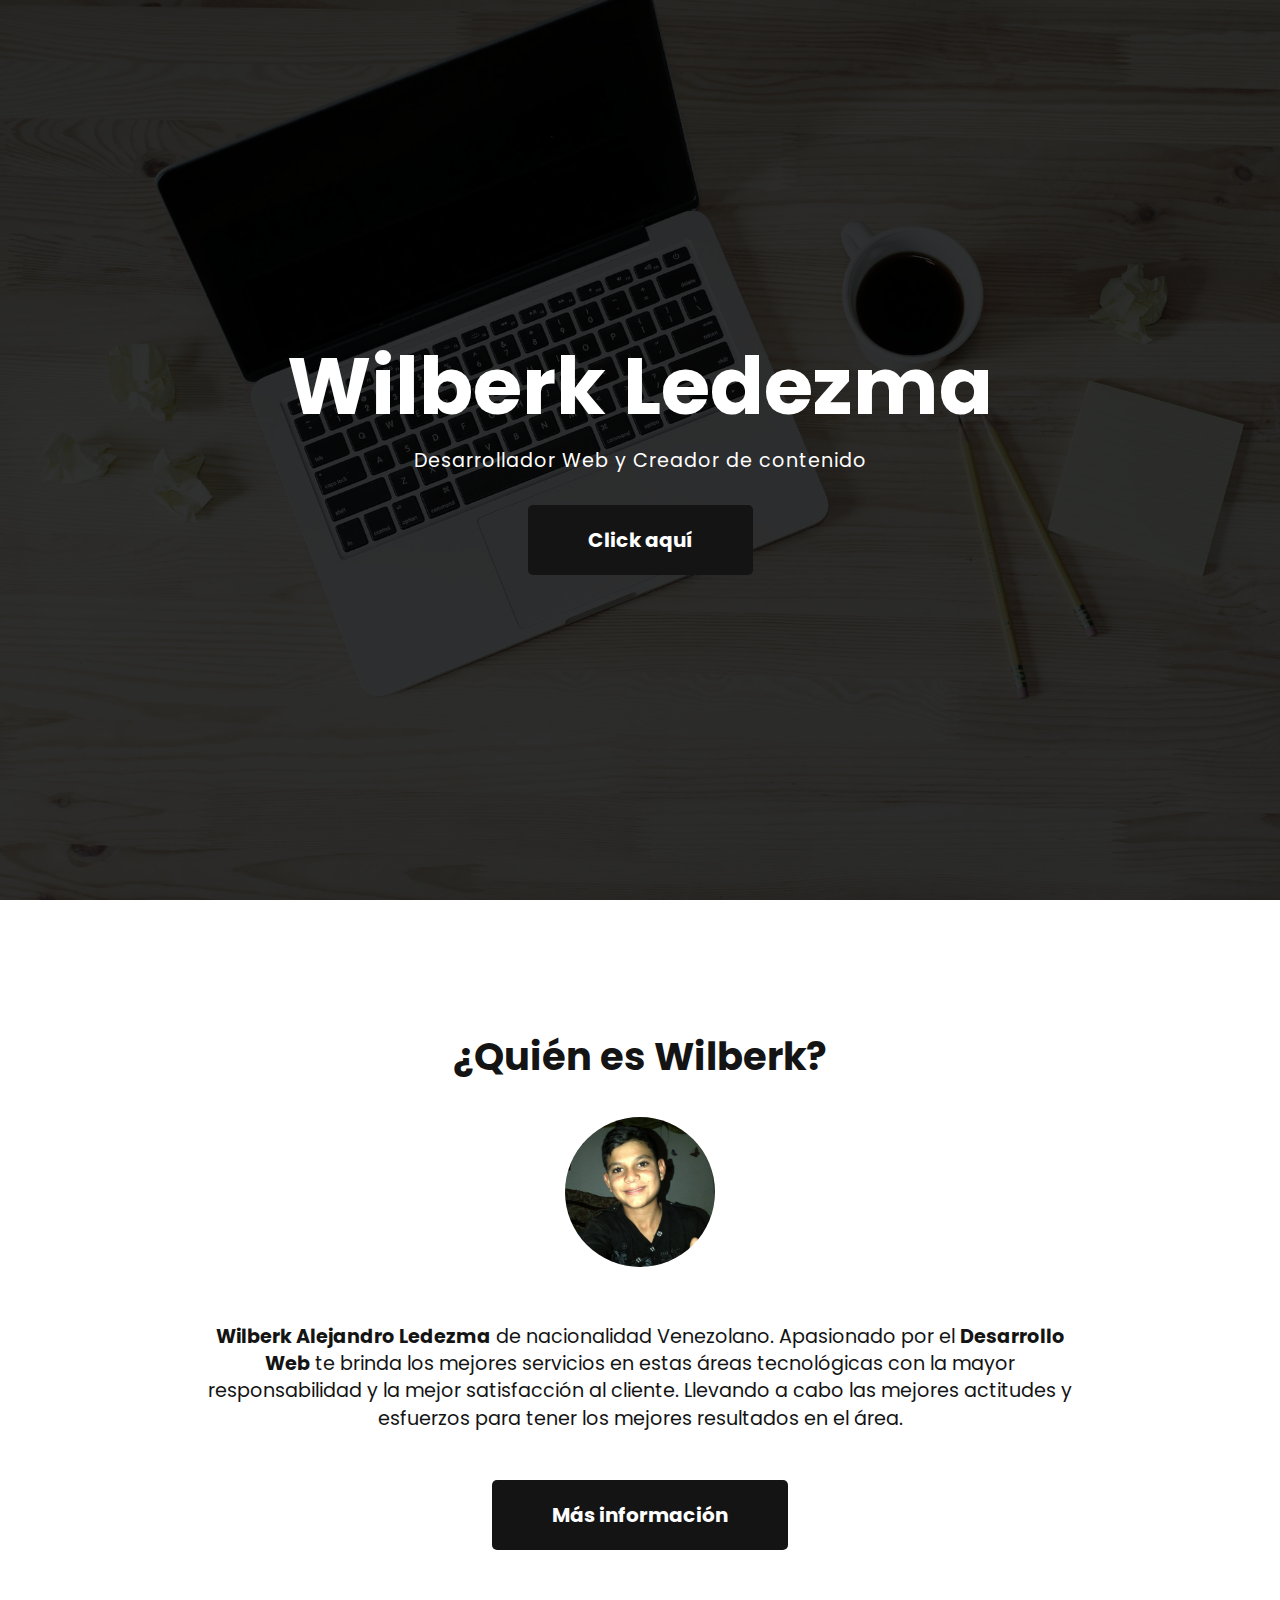
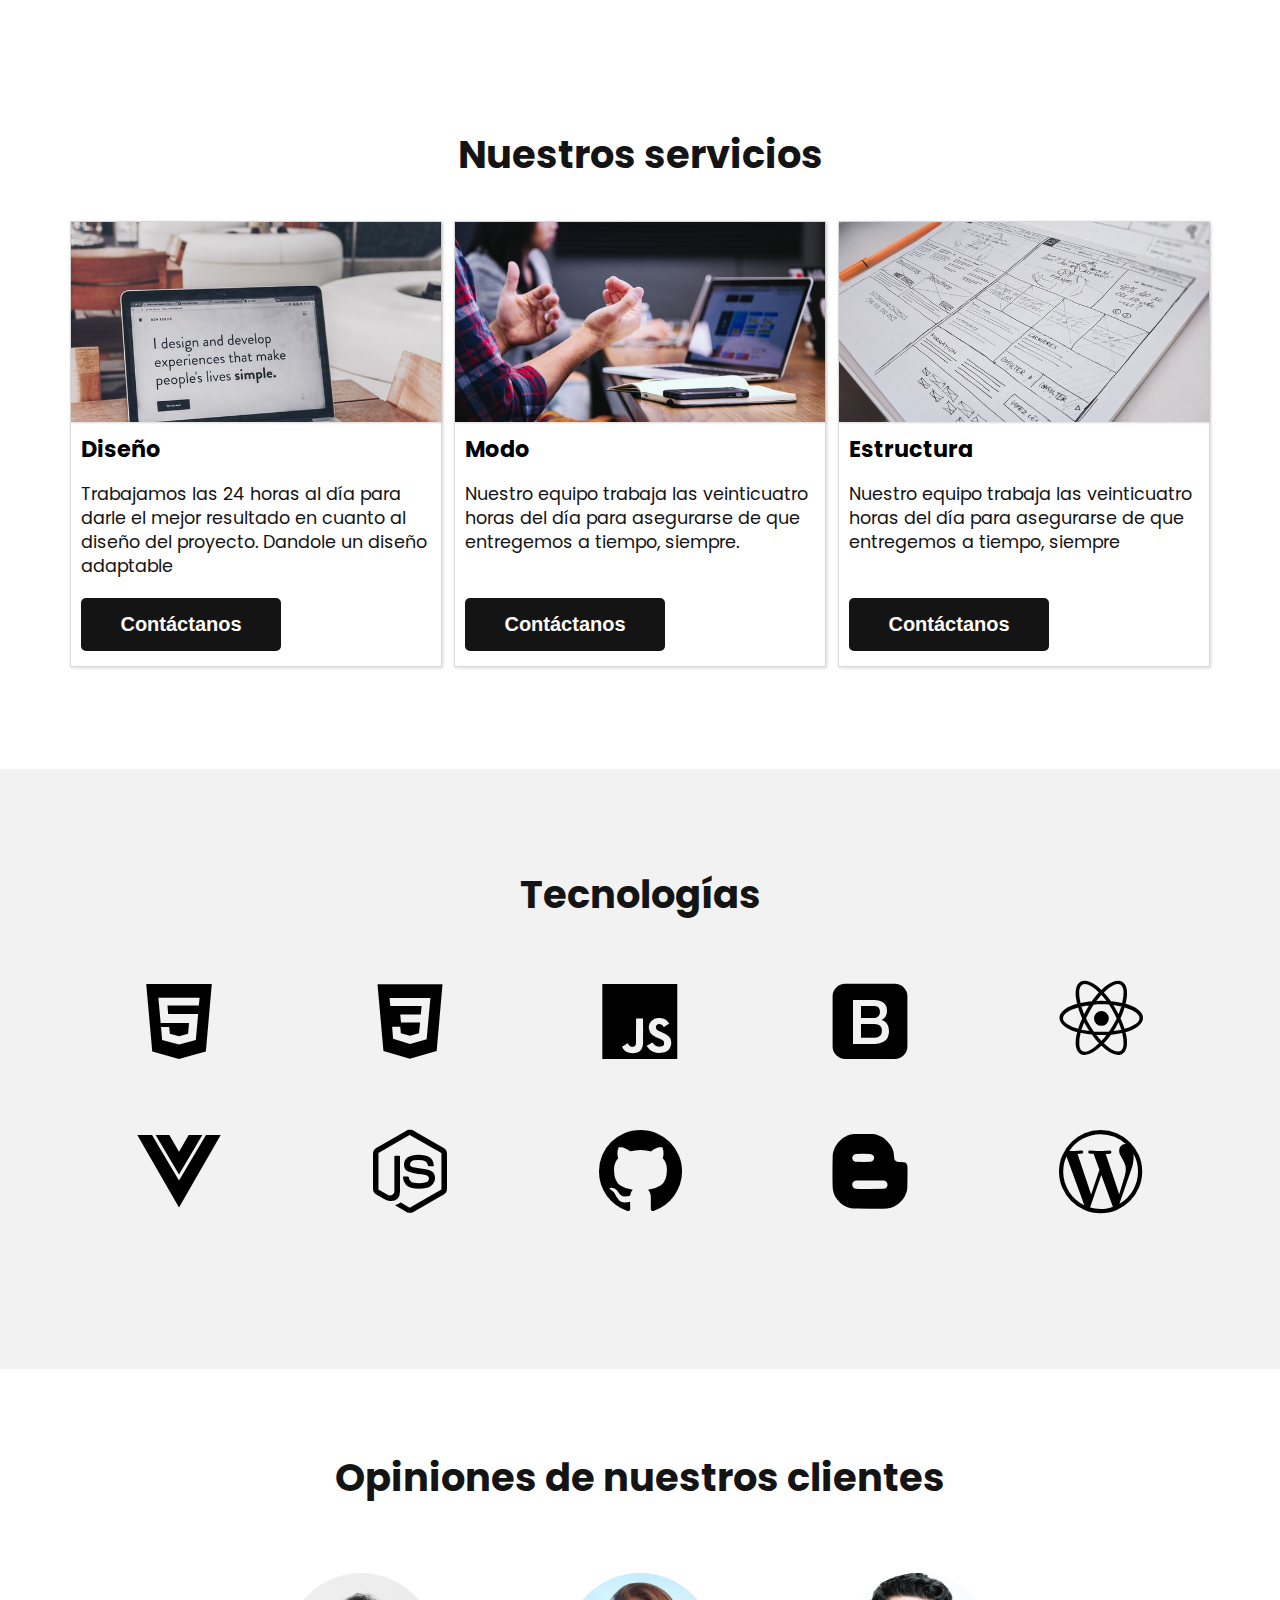
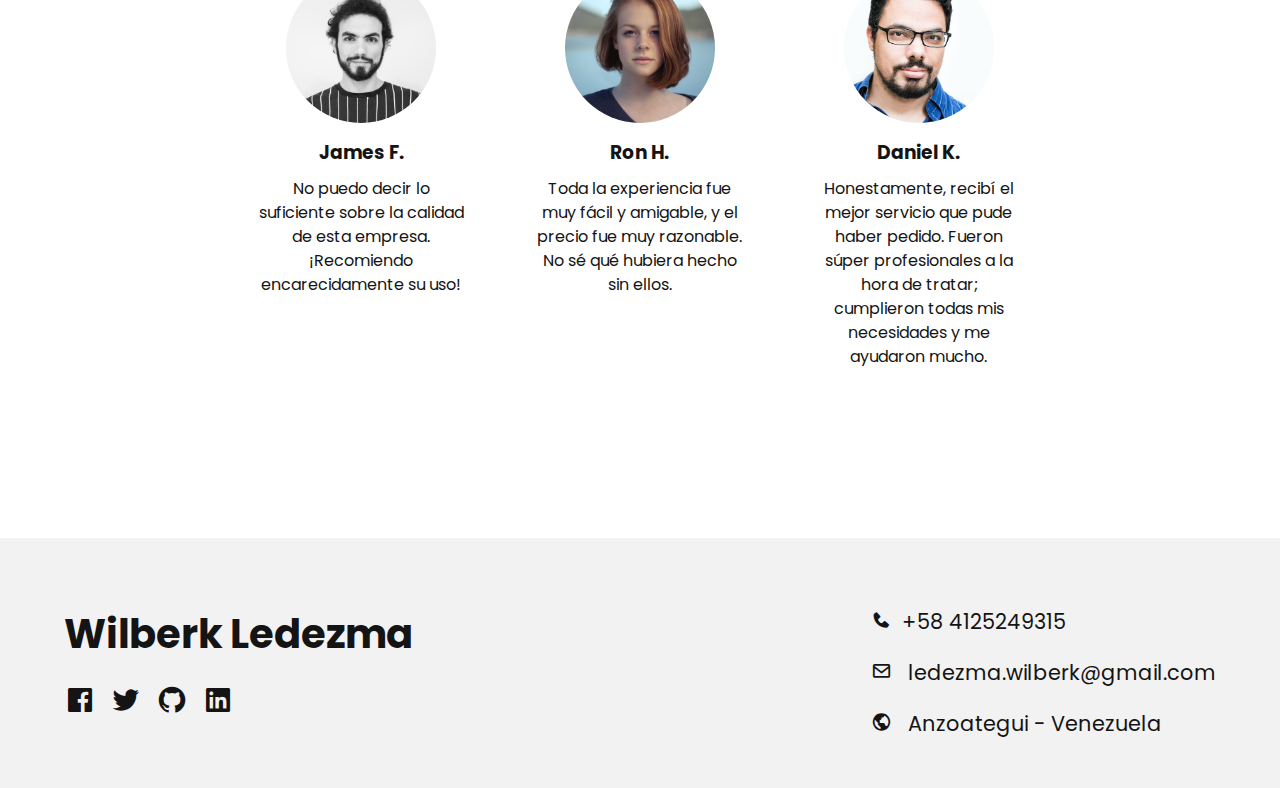
<file: index.html>
<!DOCTYPE html>
<html lang="es">
<head>
	<meta charset="UTF-8">
    <meta http-equiv="X-UA-Compatible" content="IE=edge">
    <meta name="viewport" content="width=device-width, initial-scale=1.0">
    <link rel="stylesheet" type="text/css" href="CSS/styles.css">
    <link rel="stylesheet" href="CSS/responsive.css">
    <link rel="shortcut icon" href="IMG/Diseño sin título.png">
    <link href='https://unpkg.com/boxicons@2.0.8/css/boxicons.min.css' rel='stylesheet'>
	<link rel="stylesheet" href="https://cdnjs.cloudflare.com/ajax/libs/animate.css/4.1.1/animate.min.css"/>
	<title>Wilberk Ledezma || FrontEnd Developer</title>
</head>
<body>
<!-- header -->
	<header class="header">
<!-- navigation -->
			<nav class="nav" id="nav">
				<div class="header__name">
					<h2>Wilberk Ledezma</h2>
				</div>
				<div class="header__logo">
					<a href="#" class="enlaces">Inicio</a>
					<a href="#services" class="enlaces">Mis proyectos</a>
					<a href="#" class="enlaces">Blog</a>
					<a href="#who" class="enlaces">Sobre mí</a>
					<i class='bx bx-menu logo' id="logo"></i>
				</div>
			</nav>
<!-- sidebar -->
			<div class="sidebar" id="sidebar">		
				<a href="#who" class="sidebar__item">Quienes Somos</a></li>
				<a href="#services" class="sidebar__item">Nuestros servicios</a></li>
				<a href="#gallery" class="sidebar__item">Tecnologías</a></li>
				<a href="#clients" class="sidebar__item">Opiniones</a></li>
				<a href="#contact" class="sidebar__item">Contactame</a></li>
			</div>				
			<div class="container">
				<div class="header__hero">
					<div class="header__content">
						<h1 class="header__title">Wilberk Ledezma</h1>
						<p class="header__paragrahp">Desarrollador Web y Creador de contenido</p>
						<a href="#who" class="header__button">Click aquí</a>
					</div>
				</div>
			</div>
	</header>
<main>
<!-- who -->
	<div class="container">
		<section class="who" id="who">
			<h2 class="subtitle">¿Quién es Wilberk?</h2>
			<div class="who__photo"></div>
				<p class="who__paragrahp"><span>Wilberk Alejandro Ledezma</span> de nacionalidad Venezolano. Apasionado por el <span>Desarrollo Web</span> te brinda los mejores servicios en estas áreas tecnológicas con la mayor responsabilidad y la mejor satisfacción al cliente. Llevando a cabo las mejores actitudes y esfuerzos para tener los mejores resultados en el área.</p>
				<a href="who.html"  class="who__button">Más información</a>
		</section>
	</div>
<!-- services -->
		<section class="services" id="services">
			<div class="container">
				<h2 class="subtitle">Nuestros servicios</h2>
				<div class="services__article">
					<article class="services__items">
						<div class="services__img services__img-01"></div>
						<div class="services__content">
							<h3 class="services__subtitle">Diseño</h3>
							<p class="services__paragraph">Trabajamos las 24 horas al día para darle el mejor resultado en cuanto al diseño del proyecto. Dandole un diseño adaptable</p>
							<input type="button" value="Contáctanos" class="services__button-btn">
						</div>
					</article>
					<article class="services__items">
						<div class="services__img services__img-02"></div>
						<div class="services__content">
							<h3 class="services__subtitle">Modo</h3>
							<p class="services__paragraph">Nuestro equipo trabaja las veinticuatro horas del día para asegurarse de que entregemos a tiempo, siempre.</p>
							<input type="button" value="Contáctanos" class="services__button-btn">
						</div>
					</article>
					<article class="services__items">
						<div class="services__img services__img-03"></div>
						<div class="services__content">
							<h3 class="services__subtitle">Estructura</h3>
							<p class="services__paragraph">Nuestro equipo trabaja las veinticuatro horas del día para asegurarse de que entregemos a tiempo, siempre</p>
							<input type="button" value="Contáctanos" class="services__button-btn">
						</div>
					</article>
				</div>
			</div>
		</section>
<!-- Gallery -->
		<section class="gallery" id="gallery">
			<div class="container">
				<h2 class="subtitle subtitle-gallery">Tecnologías</h2>
				<div class="gallery__items">
					<i class='bx bxl-html5 gallery__item'></i>
					<i class='bx bxl-css3 gallery__item'></i>
					<i class='bx bxl-javascript gallery__item'></i>
					<i class='bx bxl-bootstrap  gallery__item'></i>
					<i class='bx bxl-react  gallery__item	'></i>
					<i class='bx bxl-vuejs  gallery__item	'></i>
					<i class='bx bxl-nodejs  gallery__item	'></i>
					<i class='bx bxl-github  gallery__item	'></i>
					<i class='bx bxl-blogger  gallery__item	'></i>
					<i class='bx bxl-wordpress  gallery__item'></i>
				</div>
			</div>
		</section>
<!-- clients -->
		<section class="clients" id="clients">
			<div class="container">
				<h2 class="subtitle subtitle__client">Opiniones de nuestros clientes</h2>
				<div class="clients__content">
					<div class="clients__items">
						<div class="clients__photo client__photo-01"></div>
						<h3 class="client__name">James F.</h3>
						<p class="client__copy">No puedo decir lo suficiente sobre la calidad de esta empresa. ¡Recomiendo encarecidamente su uso!</p>
					</div>
					<div class="clients__items">
						<div class="clients__photo client__photo-02"></div>
						<h3 class="client__name">Ron H.</h3>
						<p class="client__copy">Toda la experiencia fue muy fácil y amigable, y el precio fue muy razonable. No sé qué hubiera hecho sin ellos.</p>
					</div>
					<div class="clients__items">
						<div class="clients__photo client__photo-03"></div>
						<h3 class="client__name">Daniel K.</h3>
						<p class="client__copy">Honestamente, recibí el mejor servicio que pude haber 	pedido. Fueron súper profesionales a la hora de tratar; cumplieron todas mis necesidades y me ayudaron mucho.</p>
					</div>
				</div>
			</div>
		</section>
</main>
<!-- footer -->
	<footer class="footer" id="contact">
		<div class="footer__container">
			<div class="footer__brand">
				<h2 class="footer__title">Wilberk Ledezma</h2>
				<a href="#"><i class='bx bxl-facebook-square footer__brand-icons'></i></a>
				<a href="#"><i class='bx bxl-twitter footer__brand-icons'></i></a>	
				<a href="#"><i class='bx bxl-github footer__brand-icons'></i></a>
				<a href="#"><i class='bx bxl-linkedin-square footer__brand-icons'></i></a>
			</div>
			<div class="footer__social">
				<p class="footer__social-copy"><i class='bx bxs-phone'></i>+58 4125249315</p>
				<p class="footer__social-copy"><i class='bx bx-envelope'></i> ledezma.wilberk@gmail.com</p>
				<p class="footer__social-copy"><i class='bx bx-world'></i> Anzoategui - Venezuela</p>
			</div>
		</div>
	</footer>
	<script src="JS/app.js"></script>
</body>
</html>
</file>
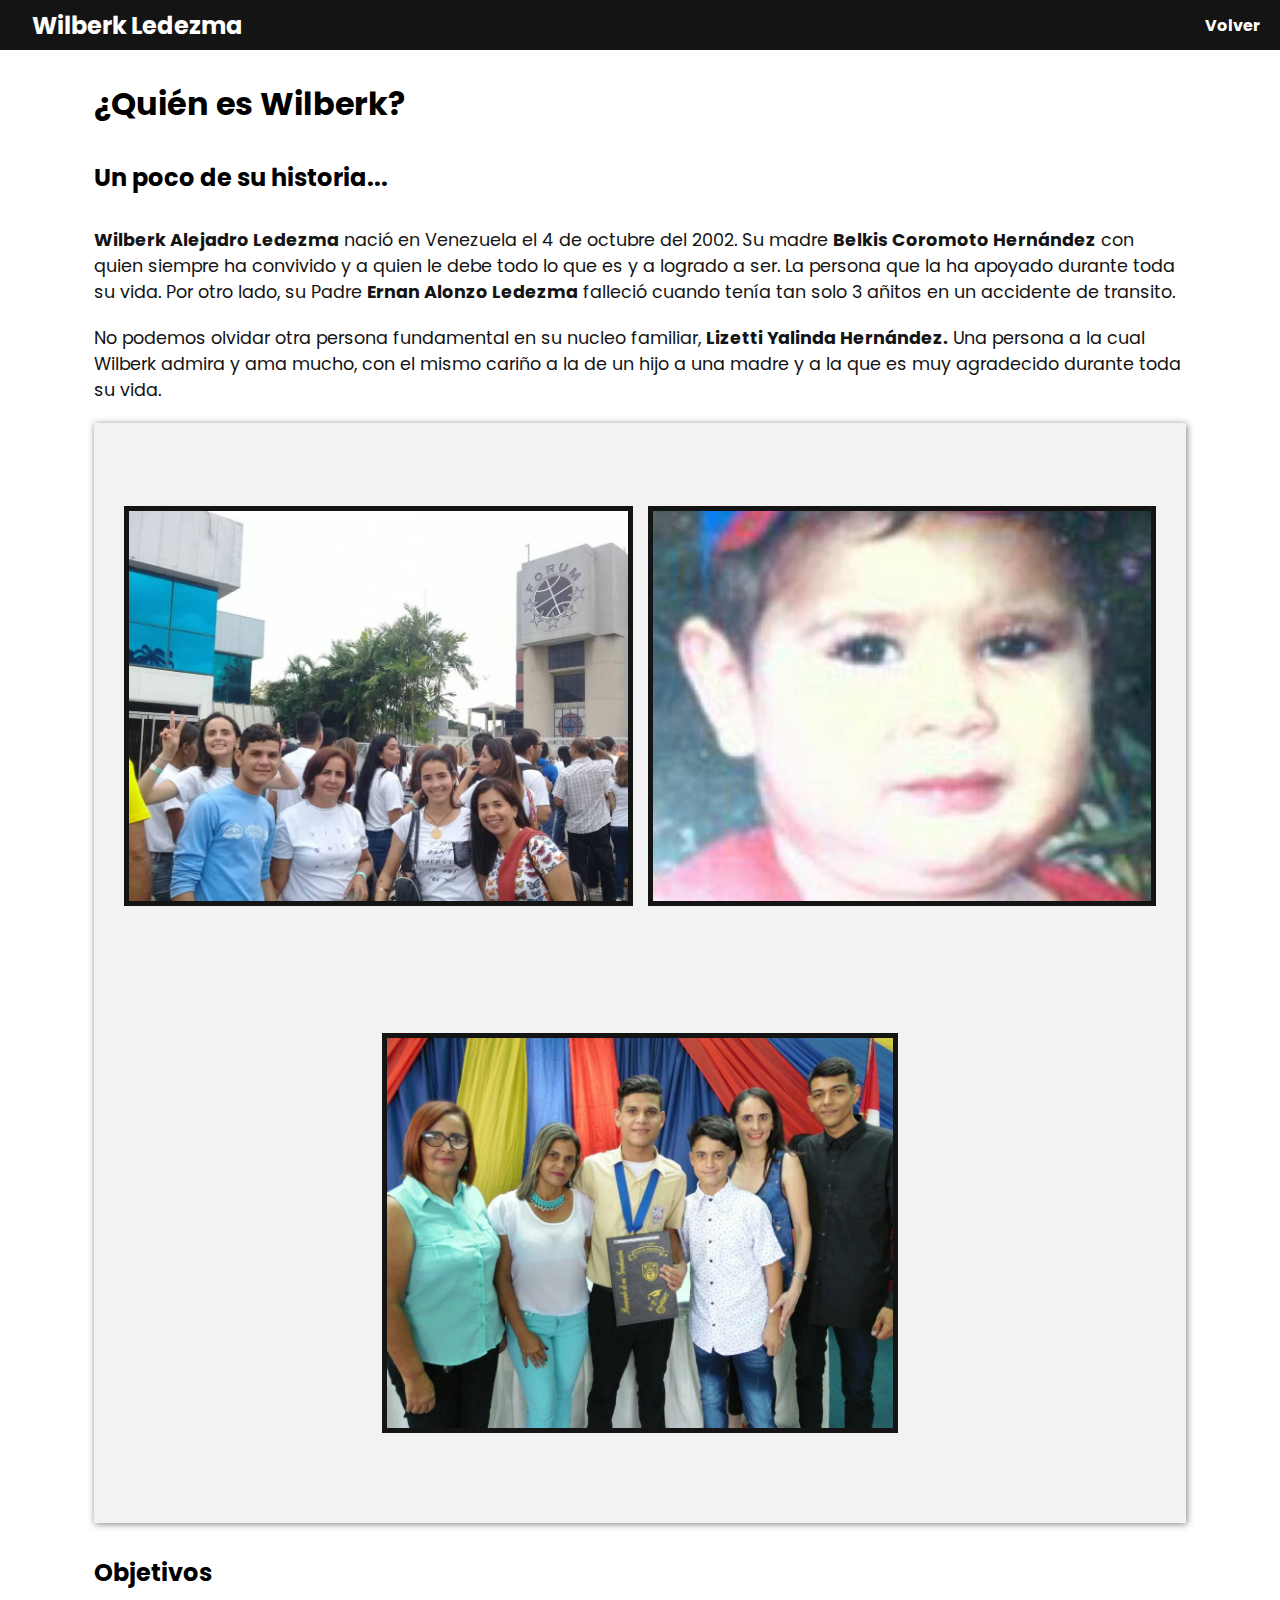
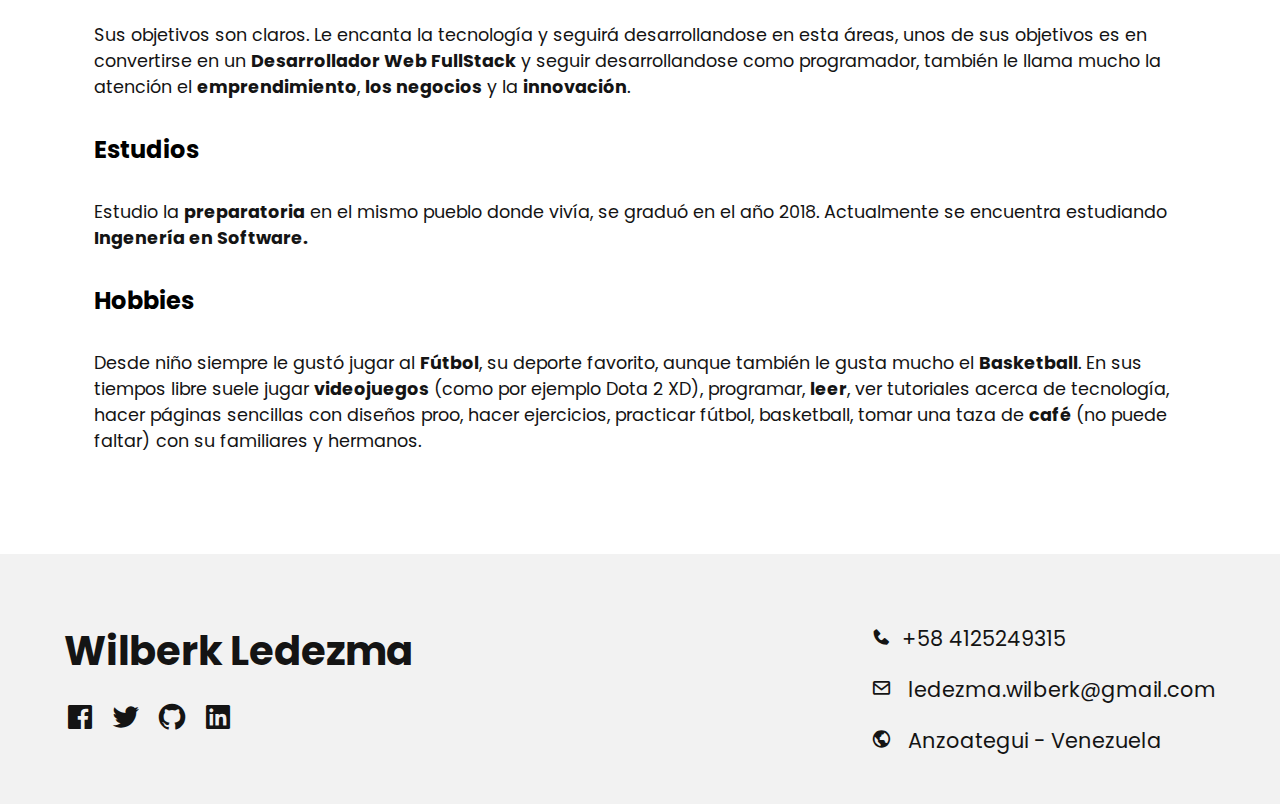
<file: who.html>
<!DOCTYPE html>
<html lang="es">

<head>
	<meta charset="UTF-8">
	<meta http-equiv="X-UA-Compatible" content="IE=edge">
	<meta name="viewport" content="width=device-width, initial-scale=1.0">
	<link rel="stylesheet" href="CSS/styles__who.css">
	<link rel="stylesheet" href="CSS/responsive__who.css">
	<link href='https://unpkg.com/boxicons@2.0.8/css/boxicons.min.css' rel='stylesheet'>
	<!-- COLOCAR EL FAVICON -->
	<title>Quiés es Wilberk</title>
</head>

<body>
	<nav class="nav">
		<h2>Wilberk Ledezma</h2>
		<a href="index.html">Volver</a>
	</nav>
	<section class="container">
		<div class="who">
			<h1 class="who__title">¿Quién es Wilberk?</h1>

			<h2 class="who__subtitle">Un poco de su historia...</h2>

			<p class="who__paragraph"><span>Wilberk Alejadro Ledezma</span> nació en Venezuela el 4 de octubre del 2002.
				Su madre <span>Belkis Coromoto Hernández</span> con quien siempre ha convivido y a quien le debe todo lo
				que es y a logrado a ser. La persona que la ha apoyado durante toda su vida. Por otro lado, su Padre
				<span>Ernan Alonzo Ledezma</span> falleció cuando tenía tan solo 3 añitos en un accidente de transito.
			</p>


			<p class="who__paragraph">No podemos olvidar otra persona fundamental en su nucleo familiar, <span>Lizetti
					Yalinda Hernández.</span> Una persona a la cual Wilberk admira y ama mucho, con el mismo cariño a la
				de un hijo a una madre y a la que es muy agradecido durante toda su vida.</p>

			<div class="gallery">
				<figure class="gallery__container gallery__container-01"><img src="IMG/forumValencia.jpg"
						alt="Forum de valencia" class="gallery__img gallery__img-01"></figure>
				<figure class="gallery__container gallery__container-02"><img src="IMG/wilberkdeniño.jpg"
						alt="wilberk cuando estaba bebé" class="gallery__img gallery__img-02"></figure>
				<figure class="gallery__container gallery__container-03"><img src="IMG/miGraduacion.jpg"
						alt="Graduación de preparatoria de Wilberk" class="gallery__img gallery__img-03"></figure>
			</div>

			<h3 class="who__subtitle">Objetivos</h3>

			<p class="who__paragraph">Sus objetivos son claros. Le encanta la tecnología y seguirá desarrollandose en
				esta áreas, unos de sus objetivos es en convertirse en un <span>Desarrollador Web FullStack</span> y
				seguir desarrollandose como programador, también le llama mucho la atención el
				<span>emprendimiento</span>, <span>los negocios</span> y la <span>innovación</span>.</p>

			<h3 class="who__subtitle">Estudios</h3>
			<p class="who__paragraph">Estudio la <span>preparatoria</span> en el mismo pueblo donde vivía, se graduó en
				el año 2018. Actualmente se encuentra estudiando <span>Ingenería en Software.<span></p>

			<h3 class="who__subtitle">Hobbies</h3>

			<p class="who__paragraph">Desde niño siempre le gustó jugar al <span>Fútbol</span>, su deporte favorito,
				aunque también le gusta mucho el <span>Basketball</span>. En sus tiempos libre suele jugar
				<span>videojuegos</span> (como por ejemplo Dota 2 XD), programar, <span>leer</span>, ver tutoriales
				acerca de tecnología, hacer páginas sencillas con diseños proo, hacer ejercicios, practicar fútbol,
				basketball, tomar una taza de <span>café</span> (no puede faltar) con su familiares y hermanos.</p>
		</div>
	</section>
	<!-- footer -->
	<footer class="footer" id="contact">
		<div class="footer__container container">
			<div class="footer__brand">
				<h2 class="footer__title">Wilberk Ledezma</h2>
				<a href="#"><i class='bx bxl-facebook-square footer__brand-icons'></i></a>
				<a href="#"><i class='bx bxl-twitter footer__brand-icons'></i></a>
				<a href="#"><i class='bx bxl-github footer__brand-icons'></i></a>
				<a href="#"><i class='bx bxl-linkedin-square footer__brand-icons'></i></a>
			</div>
			<div class="footer__social">
				<p class="footer__social-copy"><i class='bx bxs-phone'></i>+58 4125249315</p>
				<p class="footer__social-copy"><i class='bx bx-envelope'></i> ledezma.wilberk@gmail.com</p>
				<p class="footer__social-copy"><i class='bx bx-world'></i> Anzoategui - Venezuela</p>
			</div>
		</div>
	</footer>
	<script type="JS/app.js"></script>
</body>

</html>
</file>
<file: CSS/styles.css>
/*FONTS*/
@import url('https://fonts.googleapis.com/css2?family=Poppins:ital,wght@0,300;0,400;0,700;1,300&display=swap');
/*GENERAL*/
*{
	margin: 0;
	padding: 0;
	box-sizing: border-box; 
}
:root{
	scroll-behavior: smooth;
	--first--color: #141414;
	--second-color: #4c5c68;
	--thirth-color: #c5c3c6;
	--fiveth-color: #dcdcdd;
	--paragraph-color: #141414;
	--boton-padding: 20px 60px;
	--font-size-button: 20px; 

}
html, body{
	height: 100%;
	font-family: 'Poppins', sans-serif;
}
/*-------------------------------------------------------------------------------------------------------*/
/*NAV*/
.nav{
	display: flex;
	justify-content: space-between;
	height: 3.2rem;
	width: 100%;
	align-items: center;
	position: fixed;
	z-index: 100;
	top: 0;
	transition: background-color .7s ease-in-out;
}

.nav.active{
	background-color: #141414;
}
.nav.active .header__name h2{
	font-size: 1.7rem;
	color: #fff;
}

.nav.active .header__name h2:hover{
	color: #e5e5e5;
	cursor: pointer;
}

.header__name{
	margin-left: 4rem;
}
.header__name h2{
	font-size: 0;
}
.header__logo{
	margin-right: 1rem;
	display: flex;
	align-items: center;
}
.header__logo i{
	font-size: 0rem;
	cursor: pointer;
	color: #fff;
}
.active .enlaces{
	font-size: 1em;
}
.enlaces{
	font-size: 0;
	margin-left: 30px;
	margin-right: 5px;
	text-decoration: none;
	color: #fff;
}
.enlaces:hover{
	color: #e5e5e5;
}
/*--------------------------------------------------------------------------------------------------------*/
/*HEADER*/
.header{
	height: 100vh;
	width: 100%;
	background-image: url(../IMG/nn.jpg);
	background-repeat: no-repeat;
	background-size: cover;
	background-attachment: fixed;
	background-position: top;
	background-color: rgba(0, 0, 0, .8);
	background-blend-mode: darken;
}
.header__hero{
	width: 100%;
	height: 100vh;
	display: flex;
	justify-content: center;
	align-items: center;
}
.header__content{
	display: flex;
	justify-content: center;
	align-items: center;
	flex-direction: column;
}
.header__title{
	font-size: 5rem;
	color: #fff;
	text-align: center;
}
.header__paragrahp{
	color: #fff;
	font-size: 1.2rem;
	text-align: center;
	letter-spacing: 1px;
}
.header__button{
	background-color: var(--first--color);
	color: #fff;
	border-radius: 5px;
	padding: var(--boton-padding);
	margin-top: 30px;
	font-size: var(--font-size-button);
	font-weight: bold;
	outline: none;
	border: none;
	cursor: pointer;
	min-width: 200px;
	text-decoration: none;
	text-align: center;

	display: inline-block;
	animation: shakeX;
	animation-duration: 2s;
}
.header__button:hover{
	background-color: #000;
}
/*----------------------------------------------------------------------------------------------------------*/
/*CONTAINER*/
.container{
	max-width: 1200px;
	margin: 0 auto;
	width: 90%;
}
/*-----------------------------------------------------------------------------------------------------------*/
/*WHO*/
.who{
	margin: 8rem;
	text-align: center;

}
.subtitle{
	font-size: 2.4rem;
	margin: 5rem 0 2rem 0;
	text-align: center;
	color: var(--first--color);
}
.who__photo{
	background-image: url(../IMG/wilbersito.jpg);
	background-size: cover;
	background-position: center;
	width: 150px;
	height: 150px;
	border-radius: 50%;
	margin: 0 auto;
	margin-bottom: 3.5rem;
	object-fit: cover;
}
.who__paragrahp{
	color: var(--paragraph-color);
	font-size: 1.2rem;
	line-height: 1.7rem;
}
.who__button{
	display: inline-block;
	padding: var(--boton-padding);
	background-color: var(--first--color);
	color: #fff;
	font-size: var(--font-size-button);
	font-weight: bold;
	outline: none;
	border: none;
	cursor: pointer;
	border-radius: 5px;
	margin: 3rem auto;
	min-width: 200px;
	text-decoration: none;
}
.who__button:hover{
	background-color: #000;
}
/*---------------------------------------------------------------------------------------------------------------*/
/*SERVICES*/
.services__article{
	display: flex;
	height: 100%;
	width: 100%;
	margin: auto;
	justify-content: center;
}
.services__items{
	display: flex;
	align-items: center;
	flex-direction: column;
	margin: 6px;
	border: 1px solid rgba(128, 128, 128, .3);
	box-shadow: 1px 1px 3px rgba(128, 128, 128, .3);
	justify-content: center;
	width: 90%;
}
.services__content{
	height: 70%;
	margin: 10px;
	display: flex;
	flex-direction: column;
	justify-content: flex-start;
}
.services__subtitle{
	font-size: 1.4rem;
	margin-bottom: 1rem;
}
.services__paragraph{
	font-size: 1.1rem;
	color: var(--paragraph-color);
	line-height: 1.5rem;
	display: flex;
	flex-grow: 1;
}
.services__button-btn{
	padding: 15px 0px;
	margin-top: 20px;
	margin-bottom: 5px;
	background-color: var(--first--color);
	color: #fff;
	font-size: var(--font-size-button);
	font-weight: bold;
	outline: none;
	border: none;
	cursor: pointer;
	border-radius: 5px;
	width: 200px;
}
.services__button-btn:hover{
	background-color: #000;
}
.services__img{
	width: 100%; 
	min-height: 200px;
	background-size: cover;
	background-repeat: no-repeat;
	background-position: center;
	object-fit: cover;
	box-shadow: 1px 1px 2px rgba(128, 128, 128, .3);
}
.services__img-01{
	background-image: url(../IMG/article__01.jpg);

}
.services__img-02{
	background-image: url(../IMG/article__02.jpg);

}
.services__img-03{
	background-image: url(../IMG/article__03.jpg);
}
/*--------------------------------------------------------------------------------------------------------------*/
/*GALLERY*/
.gallery{
	height: 600px;
	display: flex;
	justify-content: center;
	align-items: center;
	margin-top: 6rem;
	background-color: #f2f2f2;
}
.gallery__items{
	width: 100%;
	height: 300px;
	display: grid;
	grid-template-columns: repeat(5, 1fr);
	justify-items: center;
	grid-gap: 0px;
}
.gallery__item{
	font-size: 100px;
	transition:  font-size 1s;
}
.gallery__item:hover{
	font-size: 130px;
}
.subtitle-gallery{
	margin-top: 0;
	margin-bottom: 3rem;
}
/*----------------------------------------------------------------------------------------------------------------------*/
/*CLIENTS*/
.clients__content{
	height: 600px;
	width: 70%;
	display: grid;
	grid-template-columns: 1fr 1fr 1fr;
	justify-content: center;
	grid-gap: 30px;
	margin: 0 auto;
}
.clients__items{
	text-align: center;
	padding: 20px;
}
.clients__photo{
	width: 150px;
	height: 150px;
	margin: 15px auto;
	border-radius: 50%;
	object-fit: cover;
	background-position: center;
	background-repeat: no-repeat;
	background-size: cover;
}
.client__photo-01{
	background-image: url(../IMG/james.jpg);
}
.client__photo-02{
	background-image: url(../IMG/ron.jpg);
}
.client__photo-03{
	background-image: url(../IMG/daniel.jpg);
}
.client__name{
	margin-bottom: 10px;
	color: var(--paragraph-color);
}
.client__copy{
	font-size: 1rem;
	color: var(--paragraph-color);
	line-height: 1.5rem;
}
/*------------------------------------------------------------------------------------------------------------------------*/
/*footer*/
.footer{
	background-color: #f2f2f2;
	height: 250px;
	display: flex;
	justify-content: center;
	align-items: center;
	width: 100%;
}
.footer__container{
	width: 90%;
	height: 100%;
	display: flex;
	justify-content: space-between;
	align-items: center;
}
.footer__title{
	font-size: 2.5rem;
	color: var(--first--color);
}

.footer__brand-icons{
	font-size: 2rem;
	color: var(--paragraph-color);
	margin-right: 10px;
	margin-top: 20px;
}
.footer__brand-icons:hover{
	color: #929292;
}
.footer__social{
	font-size: 1.3rem;
	color: var(--paragraph-color);
	display: flex;
	flex-direction: column;
}
.footer__social i{
	margin-right: 10px;
}
.footer__social i:hover{
	color: #929292;
}
.footer__social-copy{
	margin-top: 20px;
}
/*-----------------------------------------------------------------------------------------------------------------*/
/*SIDEBAR*/
.sidebar{
	position: fixed;
	background-color: var(--first--color);
	right: 0;
	height: 100vh;
	width: 50%;
	display: flex;
	justify-content: center;
	align-items: center;
	transform: translateX(150%);
	transition: transform .8s ease-in-out;
	z-index: 20;
	display: flex;
	flex-direction: column;
}
.spread{
	transform: translateX(0%);
}
.sidebar__item{
	color: #fff;
	text-decoration: none;
	margin-bottom: 10px;
	display: inline-block;
	width: 100%;
	text-align: center;
	padding: 20px;
	transition: background-color .3s ease-in-out;
	font-size: 1.1rem;
	font-weight: bold;
}
.sidebar__item:hover{
	background-color: rgb(255, 255, 255, .2);
}
/*------------------------------------------------------------------------------------------------------------*/
span{
	font-weight: bold;
}
/* ---------------------------------------------------------------------------------------------------------- */
</file>
<file: CSS/responsive.css>
@media screen and (max-width: 950px){

	.header__title{
		font-size: 4em;
	}

	.header__paragrahp{
		font-size: 1.1em;
	}

	.header__button{
		font-size: 1em;
	}

	.subtitle{
		font-size: 2em;
	}

	.who__paragrahp{
		font-size: 1.1em;
		width: 100%;
	}

	.who__button{
		font-size: 1em;
	}

	.services__paragraph{
		font-size: .9em;
	}

	.client__copy{
		font-size: 1em;
	}


	.footer__container{
		justify-content: space-between;
		padding: 30px;
		/*border: 1px solid red;*/
	}

	.footer__title{
		font-size: 2em;
		color: var(--first--color);
	}

	.footer__brand-icons{
		font-size: 1.5rem;
		color: var(--paragraph-color);
		margin-right: 10px;
		margin-top: 20px;
	}
	.footer__brand-icons:hover{
		color: #929292;
	}
	.footer__social{
		font-size: 1em;
		color: var(--paragraph-color);
		display: flex;
		flex-direction: column;
	}

	/*sidebar*/
	.sidebar__item{
		font-size: .9em;
	}

}

@media screen and (max-width: 760px){
	.gallery__items{
		grid-template-columns: repeat(4, 1fr);
	}
}

@media screen and (max-width: 735px){

	.nav{
		justify-content: space-between;
	}

	.header__name{
		margin-left: 2rem;
	}

	.nav.active .header__name h2{
		font-size: 1.5em;
		color: #fff;
	}

	.who{
		margin: 2rem;
	}

	.who__paragrahp{
			font-size: 1.1em;
	}

	.services__article{
		flex-direction: column;
	}
	.services__items{
		width: 100%;
	}

	.services__button-btn{
		font-size: 1em;
	}

	.clients__content{
		height: 1200px;
		position: relative;
		grid-template-columns: 1fr;
		margin-bottom: 2rem;
	}

	.footer{
		text-align: center;
		height: 400px;
	}

	.footer__title{
		margin-bottom: 1rem;
	}

	.footer__container{
		flex-direction: column;
		justify-content: center;
		align-items: center;
	}

}


@media screen and (max-width: 674px){
	.header__title{
		font-size: 3em;
	}

	.enlaces{
		font-size: 0;
		margin-left: 30px;
		margin-right: 5px;
		text-decoration: none;
		color: #fff;
	}

	.active .enlaces{
		font-size: .8em;
	}	

	.nav.active .header__name h2{
		font-size: 1.3rem;
		color: #fff;
	}
}

@media screen and (max-width: 620px){
	.gallery{
		height: 650px
	}
	.gallery__items{
		grid-template-columns: repeat(3, 1fr);
	}
}

@media screen and (max-width: 596px){
	
	.active .enlaces{
		font-size: 0;
	}	

	.header__logo i{
		font-size: 2.8rem;
	}
}

@media screen and (max-width: 500px){

	.nav.active .header__name h2{
		font-size: 1.2em;
		color: #fff;
	}


	.header__title{
		font-size: 2em;
	}

	.header__logo{
		margin-right: 1rem;
	}
	
	.header__paragrahp{
		font-size: .9em;
	}

	.who__paragrahp{
		font-size: .9em;
	}

	.sidebar{
		width: 100%;
	}
}


@media screen and (max-width: 440px){
	.gallery{
		height: 900px;
	}


	.gallery__items{
		grid-template-columns: repeat(2, 1fr);
		height: 100%;
	}
}

@media screen and (max-width: 420px){


	.header__logo{
		margin-right: 1rem;
	}

	.nav{
		height: 4rem;
	}

	.nav.active .header__name h2{
		font-size: 1rem;
		color: #fff;
	}

	.clients__content{
		height: 1600px;
		position: relative;
		grid-template-columns: 1fr;
		margin-bottom: 2rem;
	}

	.footer__title{
		font-size: 1.5em;
	}

	.header__button{
		font-size: .8em;
	}

	.who__button{
		font-size: .8em;
	}

	.services__button-btn{
		font-size: .8em;
	}
}

@media screen and (max-width: 374px){
	.nav.active .header__name h2{
		font-size: .9rem;
		color: #fff;
	}
}
</file>
<file: CSS/styles__who.css>
/*fonts*/
@import url('https://fonts.googleapis.com/css2?family=Poppins:ital,wght@0,300;0,400;0,700;1,300&display=swap');

*{
	margin: 0;
	padding: 0;
	box-sizing: border-box;
}
:root{
	--first--color: #141414;
	--second-color: #4c5c68;
	--thirth-color: #c5c3c6;
	--fiveth-color: #dcdcdd;
	--paragraph-color: #939393;
	--boton-padding: 20px 60px;
	--font-size-subtitle: 1.5rem;

}
html, body{
	height: 100%;
	font-family: 'Poppins', sans-serif;
}

.container{
	margin: 50px auto;
	width: 90%;
	position: relative;
}
/*NAV*/
.nav{
	position: absolute;
	top: 0;
	height: 50px;
	background-color: #141414;
	display: flex;
	justify-content: space-between;
	align-items: center;
	width: 100%; 
}
.nav h2{
	color: #fff;
	margin-left: 2rem;
}
.nav a{
	margin-right: 20px;
	text-decoration: none;
	color: #fff;
	font-size: 1rem;
	display: block;
	font-weight: bold;
	outline: none;
}
.nav a:hover{
	color: #e5e5e5;
}
.who{
	margin-top: 20px;
	padding: 30px;
}
.who__title{
	margin-bottom: 30px;
	font-size: 2rem;
}
.who__subtitle{
	margin: 2rem 0;
	font-size: var(--font-size-subtitle);
}
.who__paragraph{
	margin-top: 10px;
	margin-bottom: 20px;
	font-size: 1.1rem;
	color: #141414;
}
span{
	font-weight: bold;
}
.gallery{
	box-shadow: 1px 1px 7px gray;
	margin: 0 auto;
	width: 100%;
	height: 1100px;
	background-color: #f2f2f2;
	display: grid;
	grid-template-columns: 1fr 1fr;
	grid-gap: 15px;
	padding: 30px;
	text-align: center;
	align-items: center;
}
.gallery__img{
	width: 100%;
	height: 400px;
	border: 5px solid #141414;
	object-fit: cover;
}

.gallery__container-03{
	grid-column: 1 / -1;	
}

.gallery__img-03{
	width: 50%
}

/*footer*/
.footer{
	background-color: #f2f2f2;
	height: 250px;
	display: flex;
	justify-content: center;
	align-items: center;
	width: 100%;
}
.footer__container{
	width: 90%;
	height: 100%;
	display: flex;
	justify-content: space-between;
	align-items: center;
}
.footer__title{
	font-size: 2.5rem;
	color: var(--first--color);
}

.footer__brand-icons{
	font-size: 2rem;
	color: var(--first--color);
	margin-right: 10px;
	margin-top: 20px;
}
.footer__brand-icons:hover{
	color: #929292;
}
.footer__social{
	font-size: 1.3rem;
	color: var(--first--color);
	display: flex;
	flex-direction: column;
}
.footer__social i{
	margin-right: 10px;
}
.footer__social i:hover{
	color: #929292;
}
.footer__social-copy{
	margin-top: 20px;
}
</file>
<file: CSS/responsive__who.css>
@media screen and (max-width: 1100px){
	.gallery__img{
		width: 100%;
		height: 400px;
		object-fit: cover;
		margin-top: 30px;
	}

	.gallery__container-03{
		grid-column: 1 / -1;	
	}

	.gallery__img-03{
		width: 100%;
		height: 500px
	}

	.footer__container{
		justify-content: space-between;
		padding: 30px;
	}

	.footer__title{
		font-size: 2em;
		color: var(--first--color);
	}

	.footer__brand-icons{
		font-size: 1.5rem;

		margin-right: 10px;
		margin-top: 20px;
	}
	.footer__brand-icons:hover{
		color: #929292;
	}
	.footer__social{
		font-size: 1em;
		display: flex;
		flex-direction: column;
	}
}

@media screen and (max-width: 850px){
	.gallery{
		width: 100%;
		height: 1500px;
		grid-template-columns: 1fr;
		grid-gap: 10px;
		padding: 10px;	
	}

	.gallery__img{
		width: 80%;
		height: 400px;
		object-fit: cover;
		margin-top: 30px;
	}

}
	
@media screen and (max-width: 710px){


	.who__title{
		font-size: 1.8em;
	}

	.who__subtitle{
		font-size: 1.3em;
	}

	.who__paragraph{
		font-size: 1em;
	}

	.gallery{
		height: 900px;
	}

	.gallery__img{
		width: 300px;
		height: 200px;
		object-fit: cover;
		margin-top: 30px;
	}

	.footer{
		text-align: center;
		height: 400px;
	}

	.footer__title{
		margin-bottom: 1rem;
	}

	.footer__container{
		flex-direction: column;
		justify-content: center;
		align-items: center;
	}
}

@media screen and (max-width: 630px){
	.who__paragraph{
		font-size: .8em;
	}

}

@media screen and (max-width: 500px){
	.nav h2{
		font-size: 1.2em;
	}

	.nav a{
		font-size: .9em;
	}

	.gallery__img{
		width: 100%;
		height: 200px;
		object-fit: cover;
		margin-top: 30px;
	}

}

@media screen and (max-width: 420px){
	.container{
		text-align: center;
	}

	.who__title{
		font-size: 1.4em;
	}

	.who__subtitle{
		font-size: 1em;
	}

	.footer__title{
		font-size: 1.5em;
	}
}
</file>
